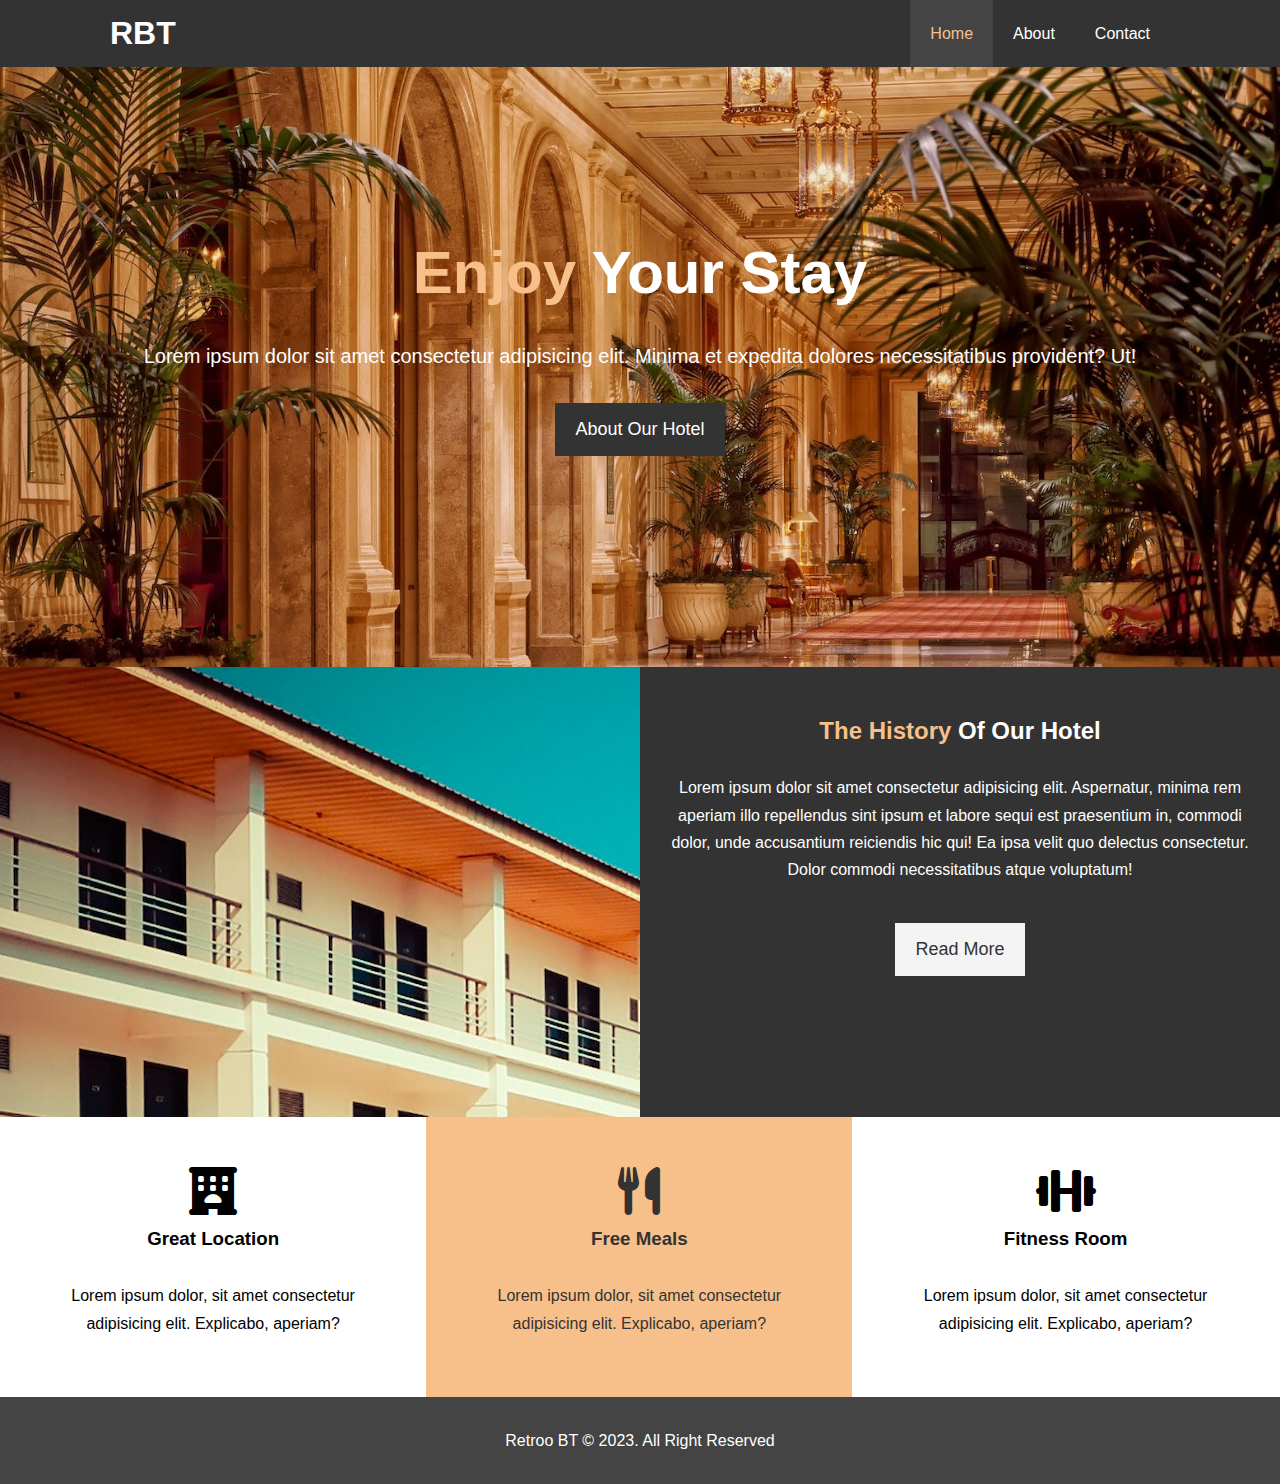
<file: index.html>
<!DOCTYPE html>
<html lang="en">
<head>
    <meta charset="UTF-8">
    <meta name="viewport" content="width=device-width, initial-scale=1.0">
    <meta name="description" content="Welcome to the most expensive hotel in Lagos Nigeria">
    <meta name="keywords" content="hotel,lagos hotel">
    <link rel="stylesheet" href="./css/style.css">
    <link rel="stylesheet"  media="screen and (max-width: 768px)" href="./css/mobile.css">
    <link rel="stylesheet" href="https://cdnjs.cloudflare.com/ajax/libs/font-awesome/6.0.0/css/all.min.css">
    <title>Retroo BT </title>
</head>
<body>
    <header>
        <nav id="navbar">
            <div class="container">
                <h1 class="logo"><a href="index.html">RBT</a></h1>
                <ul>
                    <li><a class="active" href="index.html">Home</a></li>
                    <li><a href="about.html">About</a></li>
                    <li><a href="contact.html">Contact</a></li>
                </ul>
            </div>
        </nav>

        <div id="showcase">
            <div class="container">
                <div class="showcase-content">
                    <h1><span class="text-primary">Enjoy</span> Your Stay</h1>
                    <p class="lead">Lorem ipsum dolor sit amet consectetur adipisicing elit. Minima et expedita dolores necessitatibus provident? Ut!</p>
                    <a class="btn" href="about.html">About Our Hotel</a>
                </div>
            </div>
        </div>
    </header>

    <section id="home-info" class="bg-dark">
        <div class="info-img"></div>
        <div class="info-content">
            <h2><span class="text-primary">The History</span> Of Our Hotel</h2>
            <p>Lorem ipsum dolor sit amet consectetur adipisicing elit. Aspernatur, minima rem aperiam illo repellendus sint ipsum et labore sequi est praesentium in, commodi dolor, unde accusantium reiciendis hic qui! Ea ipsa velit quo delectus consectetur. Dolor commodi necessitatibus atque voluptatum!</p>
            <a class="btn btn-light" href="about.html">Read More</a>
        </div>
    </section>

    <section id="features">
        <div class="box bg-light">
            <i class="fa-solid fa-hotel fa-3x"></i>
            <h3>Great Location</h3>
            <p>Lorem ipsum dolor, sit amet consectetur adipisicing elit. Explicabo, aperiam?</p>
        </div>
        <div class="box bg-primary">
            <i class="fa-solid fa-utensils fa-3x"></i>
            <h3>Free Meals</h3>
            <p>Lorem ipsum dolor, sit amet consectetur adipisicing elit. Explicabo, aperiam?</p>
        </div>
        <div class="box bg-light">
            <i class="fa-solid fa-dumbbell fa-3x"></i>
            <h3>Fitness Room</h3>
            <p>Lorem ipsum dolor, sit amet consectetur adipisicing elit. Explicabo, aperiam?</p>
        </div>
    </section>

    <div class="clr"></div>

    <footer id="main-footer">
        <p>Retroo BT &copy; 2023. All Right Reserved</p>
    </footer>
</body>
</html>
</file>
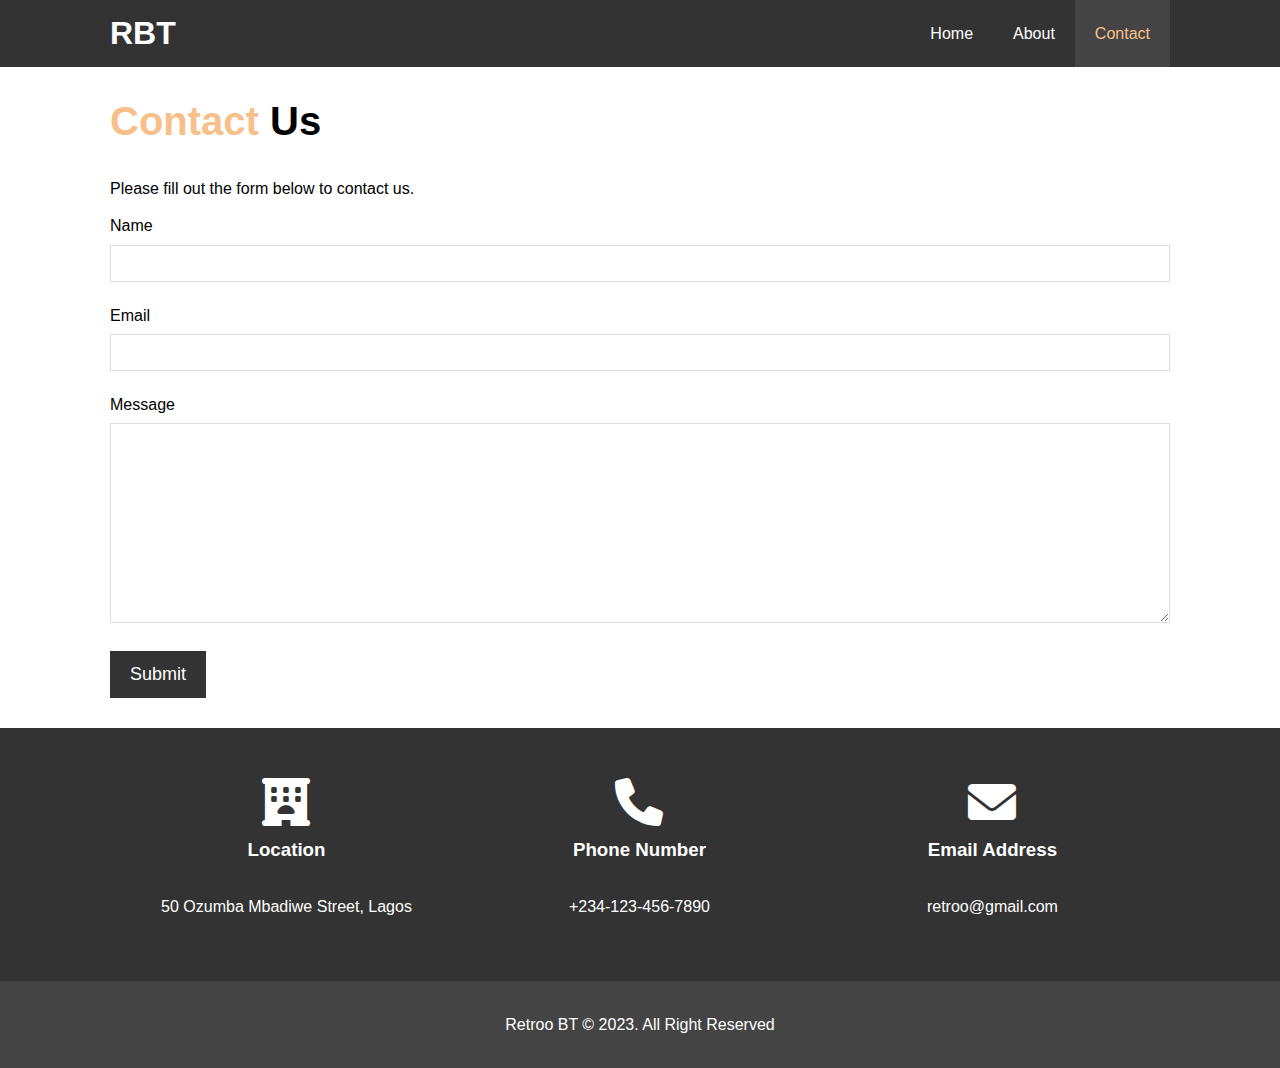
<file: contact.html>
<!DOCTYPE html>
<html lang="en">
<head>
    <meta charset="UTF-8">
    <meta name="viewport" content="width=device-width, initial-scale=1.0">
    <meta name="description" content="Welcome to the most expensive hotel in Lagos Nigeria">
    <meta name="keywords" content="hotel,lagos hotel">
    <link rel="stylesheet" href="https://cdnjs.cloudflare.com/ajax/libs/font-awesome/6.0.0/css/all.min.css">
    <link rel="stylesheet" href="./css/style.css">
    <link rel="stylesheet"  media="screen and (max-width: 768px)" href="./css/mobile.css">
    <title>Retroo BT </title>
</head>
<body>
    <header>
        <nav id="navbar">
            <div class="container">
                <h1 class="logo"><a href="index.html">RBT</a></h1>
                <ul>
                    <li><a  href="index.html">Home</a></li>
                    <li><a href="about.html">About</a></li>
                    <li><a  class="active" href="contact.html">Contact</a></li>
                </ul>
            </div>
        </nav>
    </header>

    <section id="contact-form" class="py-3">
        <div class="container">
            <h1 class="l-heading"><span class="text-primary">Contact</span> Us</h1>
            <p>Please fill out the form below to contact us.</p>
            <form action="process.php">
                <div class="form-group">
                    <label for="name">Name</label>
                    <input type="text" name="name" id="name">
                </div>
                <div class="form-group">
                    <label for="name">Email</label>
                    <input type="email" name="email" id="email">
                </div>
                <div class="form-group">
                    <label for="message">Message</label>
                   <textarea name="message" id="message" cols="30" rows="10"></textarea>
                </div>
                <button class="btn" type="submit">Submit</button>
            </form>
        </div>
    </section>

    <section id="contact-info" class="bg-dark">
        <div class="container">
            <div class="box">
                <i class="fa-solid fa-hotel fa-3x"></i>
                <h3> Location</h3>
                <p>50 Ozumba Mbadiwe Street, Lagos</p>
            </div>
            <div class="box">
                <i class="fa-solid fa-phone fa-3x"></i>
                <h3>Phone Number</h3>
                <p>+234-123-456-7890</p>
            </div>
            <div class="box">
                <i class="fa-solid fa-envelope fa-3x"></i>
                <h3>Email Address</h3>
                <p>retroo@gmail.com</p>
            </div>
        </div>
    </section>
    
    <footer id="main-footer">
        <p>Retroo BT &copy; 2023. All Right Reserved</p>
    </footer>
</body>
</html>
</file>
<file: css/mobile.css>
#navbar .logo{
    float: none;
    text-align: center;
}

#navbar ul,
#navbar ul li{
    float: none;
}

#navbar ul li a{
    padding: 5px;
    border-bottom: #444 dotted 1px;
}

/* showcase */
#showcase{
    height: 100%;
}

#showcase .showcase-content{
    padding-top: 70px;
    padding-bottom: 30px;
}

/* Home info */
#home-info,
.info-img{
    display: none;
    height: 550px;
}

#home-info .info-content{
    float: none;
    width: 100%;
}

/* Fetaures */
.box{
    float: none;
    width: 100%;
}

/* about */
#about-info .info-right,
#about-info .info-left{
    float: none;
    width: 100%;
}

.l-heading{
    text-align: center;
}

#about-info .info-right{
    margin-top: 30px;
}

/* contact */
#contact-info .box{
    border-bottom: #444 dotted 1px;
}
</file>
<file: css/style.css>
/* Reset */

*{
    margin: 0;
    padding: 0;
    box-sizing: border-box;
}

/* Main Styling */
html, body{
    font-family: 'Segoe UI', Tahoma, Geneva, Verdana, sans-serif;
    line-height: 1.7em;
}

a{
    color: #333;
    text-decoration: none;
}

h1,h2,h3{
    padding-bottom: 20px;
}

p{
    margin: 10px 0;
}

/* Utility classes */
.container{
    margin: auto;
    max-width: 1100px;
    overflow: auto;
    padding: 0 20px;
}

.text-primary{
    color: #f7c08a;
}

.lead{
    font-size: 20px;
}

.btn{
    display: inline-block;
    font-size: 18px;
    color: #fff;
    background: #333;
    padding: 13px 20px;
    border: none;
    cursor: pointer;
}

.btn:hover{
    background: #f7c08a;
    color: #333;
}

.btn-light{
    background: #f4f4f4;
    color: #333;
}

.bg-primary{
    background: #f7c08a;
    color: #333;
}
.bg-dark{
    background: #333;
    color: #fff;
}

.clr{
    clear: both;
}

.l-heading{
    font-size: 40px;
    line-height: 1.2;
}

/* padding */
.py-1{
    padding: 10px 0;
}
.py-2{
    padding: 20px 0;
}
.py-3{
    padding: 30px 0;
}

/* Navbar */
#navbar{
    background: #333;
    color: white;
    overflow: auto;
}

#navbar a{
    color: #fff;
}

#navbar .logo{
    float: left;
    padding-top: 20px;
}

#navbar ul{
    float: right;
    list-style: none;
}

#navbar ul li{
    float: left;
}

#navbar ul li a{
    display: block;
    padding: 20px;
    text-align: center;
}

#navbar ul li a:hover,
#navbar ul li a.active{
    background: #444;
    color: #f7c08a;
}

/* Showcase */
#showcase{
    background: url('../images/pexels-pixabay-53464.jpg') no-repeat center center/cover;
    height: 600px;
}

#showcase .showcase-content{
    color: #fff;
    text-align: center;
    padding-top: 170px;
}

#showcase .showcase-content h1{
    font-size: 60px;
    line-height: 1.2em;
}

#showcase .showcase-content p{
    padding-bottom: 20px;
    line-height: 1.7em;
}

/* Home info */
#home-info{
    height: 450px;
}

#home-info .info-img{
    float: left;
    width: 50%;
    background: url('../images/pexels-shovy-rahman-804878.jpg') no-repeat;
    min-height: 100%;
}

#home-info .info-content{
    float: right;
    width: 50%;
    height: 100%;
    text-align: center;
    padding: 50px 30px;
    overflow: hidden;
}

#home-info .info-content p{
    padding-bottom: 30px;
}

/* Features Section */
.box{
    float: left;
    width: 33.3%;
    padding: 50px;
    text-align: center;
}

.box i {
    margin-bottom: 10px;
}

/* about info */
#about-info .info-right{
    float: right;
    width: 50%;
    min-height: 100%;
}

#about-info .info-right img{
    width: 70%;
    display: block;
    margin: auto;
    border-radius: 50%;
}

#about-info .info-left{
    float: left;
    width: 50%;
    min-height: 100%;
}

/* testimonials */
#testimonials{
    height: 100%;
    background: url(../images/pexels-pixabay-260922.jpg) no-repeat center center/cover;
    padding-top: 100px;
}

#testimonials  h2{
    color: #fff;
    text-align: center;
    padding-bottom: 40px;
}

#testimonials .testimonial{
    padding: 20px;
    margin-bottom: 40px;
    border-radius: 5px;
    opacity: 0.9;
}

#testimonials .testimonial img{
    width: 100px;
    float: left;
    margin-right: 20px;
    border-radius: 50%;
}

/* contact form */
#contact-form .form-group{
    margin-bottom: 20px;
}

#contact-form label{
    display: block;
    margin-bottom: 5px;
}

#contact-form input, 
#contact-form textarea{
    width: 100%;
    padding: 10px;
    border: 1px #ddd solid;
}

#contact-form textarea{
    height: 200px;
}

#contact-form input:focus, 
#contact-form textarea:focus{
    outline: none;
    border-color: #f7c08a;
}

/* footer */
#main-footer{
    text-align: center;
    background: #444;
    color: #fff;
    padding: 20px;
}
</file>
